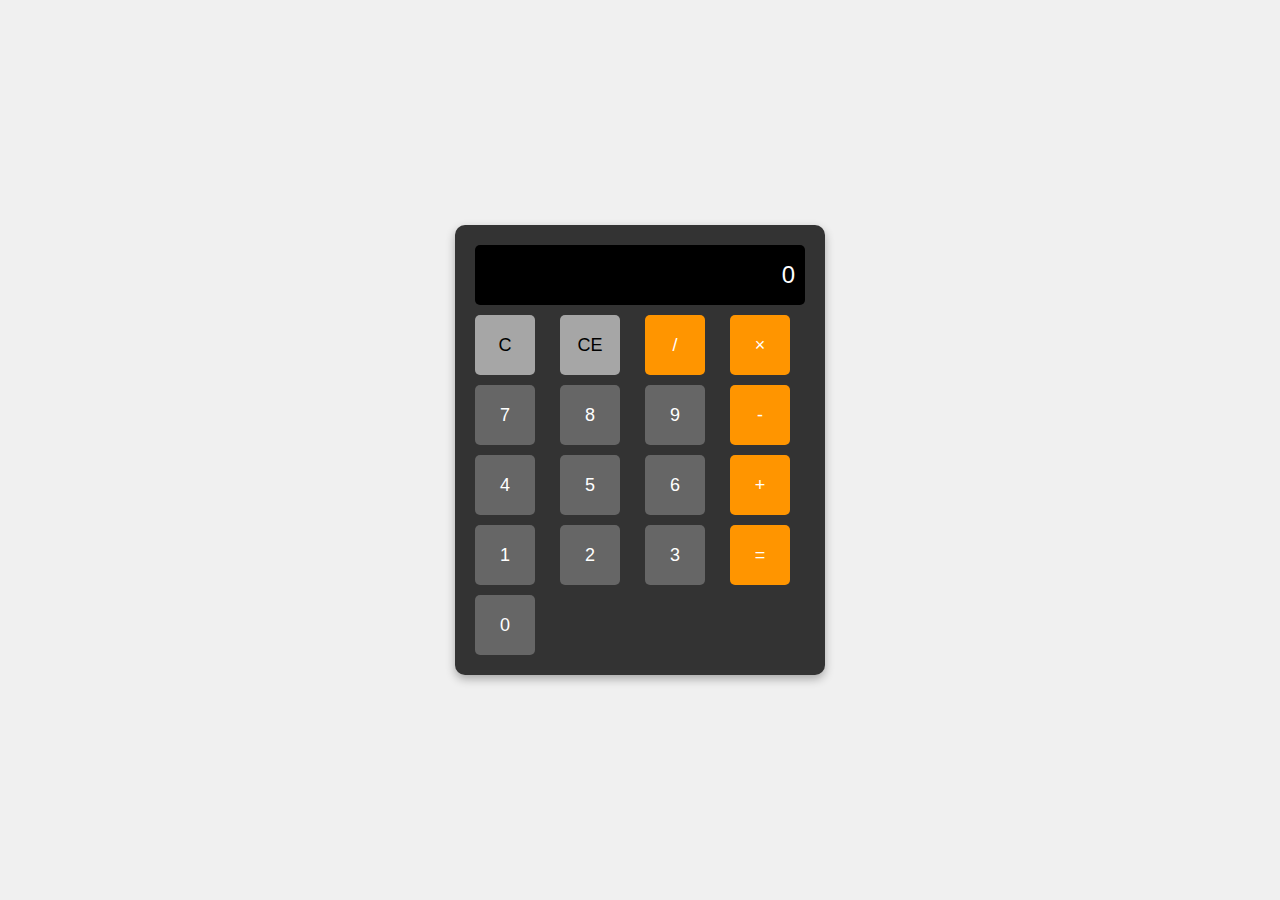
<file: week4/index.html>
<!DOCTYPE html>
<html lang="en">
  <head>
    <meta charset="UTF-8" />
    <meta name="viewport" content="width=device-width, initial-scale=1.0" />
    <title>JavaScript Calculator</title>
    <link rel="stylesheet" href="style.css" />
  </head>
  <body>
    <div class="calculator">
      <!-- DO NOT MODIFY THIS FILE -->
      <!-- THIS CODE IS USED BY script.js -->
      <!-- Note this code has been written in a way to minimize javascript dom interactions since that has not yet been covered. -->
      <input type="text" class="display" id="display" readonly />

      <div class="buttons">
        <!-- Row 1 -->
        <button class="clear" onclick="handleInput('C')">C</button>
        <button class="clear" onclick="handleInput('CE')">CE</button>
        <button class="operator" onclick="handleInput('/')">/</button>
        <button class="operator" onclick="handleInput('*')">×</button>

        <!-- Row 2 -->
        <button class="number" onclick="handleInput('7')">7</button>
        <button class="number" onclick="handleInput('8')">8</button>
        <button class="number" onclick="handleInput('9')">9</button>
        <button class="operator" onclick="handleInput('-')">-</button>

        <!-- Row 3 -->
        <button class="number" onclick="handleInput('4')">4</button>
        <button class="number" onclick="handleInput('5')">5</button>
        <button class="number" onclick="handleInput('6')">6</button>
        <button class="operator" onclick="handleInput('+')">+</button>

        <!-- Row 4 -->
        <button class="number" onclick="handleInput('1')">1</button>
        <button class="number" onclick="handleInput('2')">2</button>
        <button class="number" onclick="handleInput('3')">3</button>
        <button class="equals" onclick="handleInput('=')" rowspan="2">=</button>

        <!-- Row 5 -->
        <button
          class="number"
          onclick="handleInput('0')"
          style="grid-column: span 2"
        >
          0
        </button>
        <!-- Uncomment this section if  adding decimals for stretch goal -->
        <!-- <button class="decimal" onclick="handleInput('.')">.</button> -->
      </div>
    </div>

    <script src="script.js"></script>
  </body>
</html>
</file>
<file: week4/style.css>
body {
  font-family: Arial, sans-serif;
  display: flex;
  justify-content: center;
  align-items: center;
  min-height: 100vh;
  margin: 0;
  background-color: #f0f0f0;
}

.calculator {
  background-color: #333;
  padding: 20px;
  border-radius: 10px;
  box-shadow: 0 4px 10px rgba(0, 0, 0, 0.3);
}

.display {
  width: 100%;
  height: 60px;
  font-size: 24px;
  text-align: right;
  background-color: #000;
  color: white;
  border: none;
  margin-bottom: 10px;
  padding: 0 10px;
  border-radius: 5px;
  box-sizing: border-box;
}

.buttons {
  display: grid;
  grid-template-columns: repeat(4, 1fr);
  gap: 10px;
}

button {
  width: 60px;
  height: 60px;
  font-size: 18px;
  border: none;
  border-radius: 5px;
  cursor: pointer;
  transition: background-color 0.2s;
}

.number,
.decimal {
  background-color: #666;
  color: white;
}

.operator {
  background-color: #ff9500;
  color: white;
}

.clear {
  background-color: #a6a6a6;
  color: black;
}

.equals {
  background-color: #ff9500;
  color: white;
}

button:hover {
  opacity: 0.8;
}

button:active {
  transform: scale(0.95);
}
</file>
